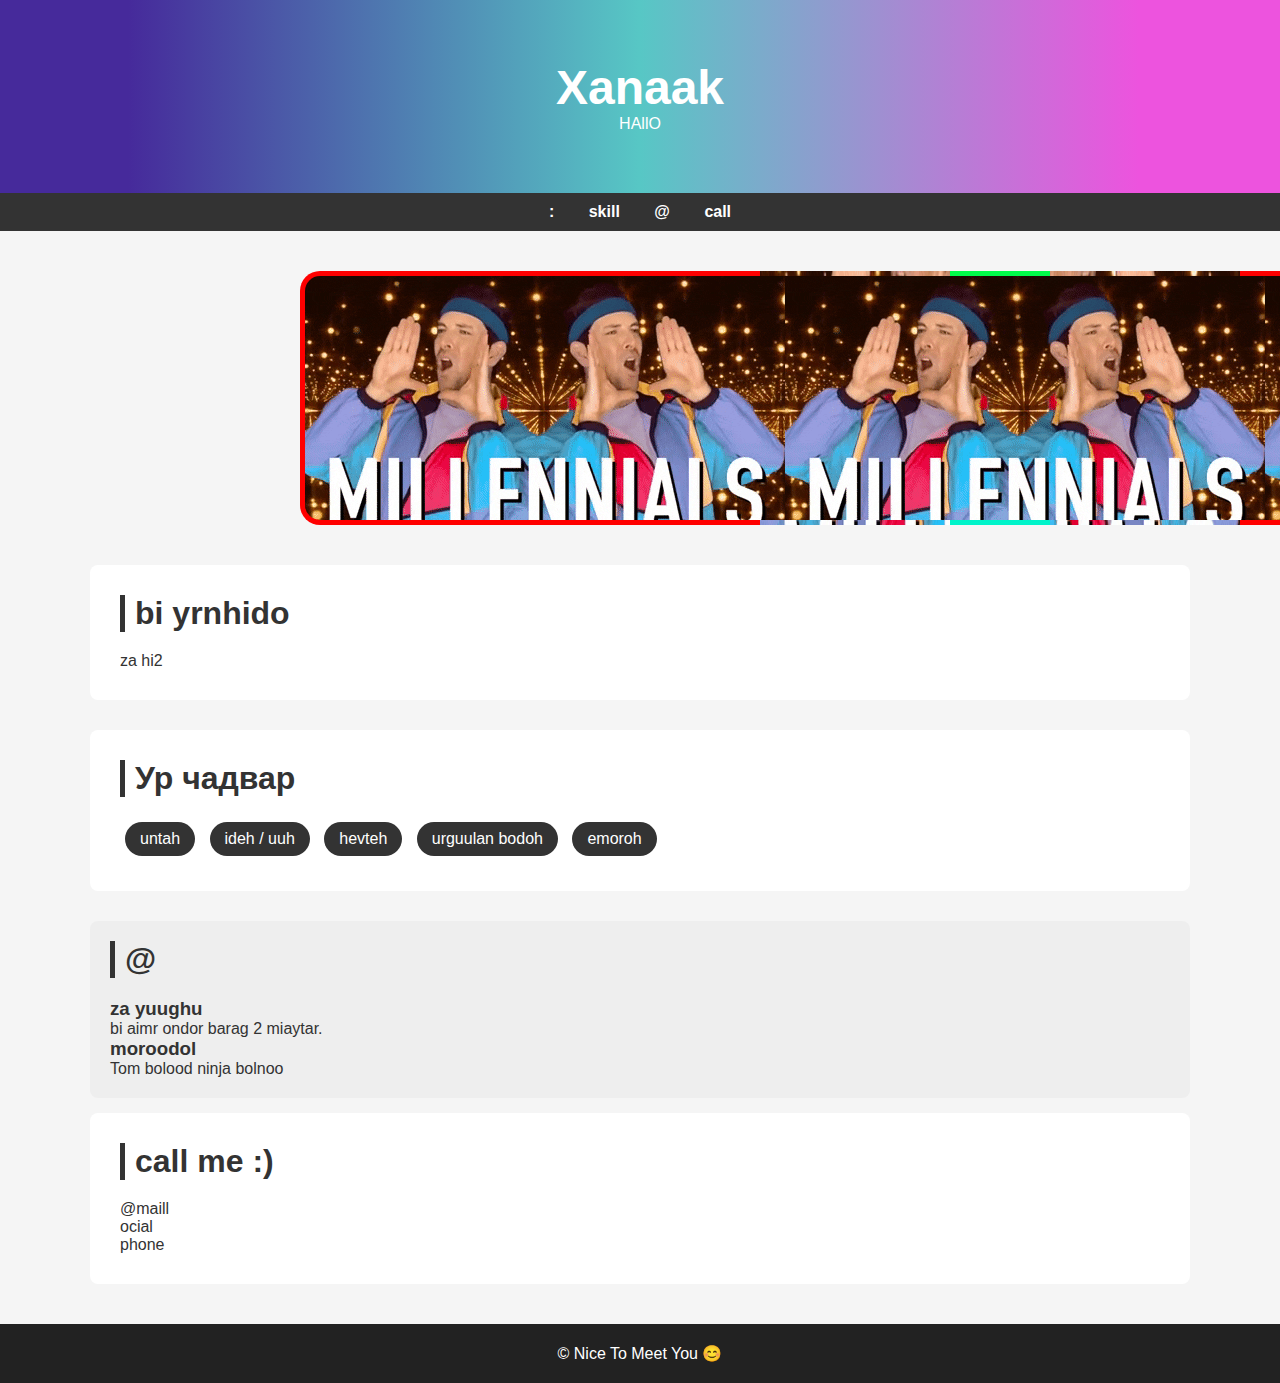
<file: index.html>
<!DOCTYPE html>
 <html lang="mn">
<head>
    <meta charset="UTF-8">
    <meta name="viewport" content="width=device-width, initial-scale=1.0">

    <title>hi</title>
    <link rel="stylesheet" href="index.css">
  </head>
<body>
  <header>
      <h1>Xanaak</h1>
      <p>HAllO</p>
  </header>
  
  <nav>
      <a href="#nuur"> : </a>
      <a href="#skill">skill</a>
      <a href="#xana">@</a>
      <a href="#call">call</a>
  </nav>
  <div class="card">
    <img src="gif 1.gif" alt="">
  </div>  
  
  <div class="container">
      <section id="nuur" class="nuur">
          <h2 class="section-title">bi yrnhido</h2>
          <p>
             za hi2
          </p>
      </section>
    </style>
  
      <section id="skill" class="skill">
          <h2 class="section-title">Ур чадвар</h2>
          <ul>
              <li>untah</li>
              <li>ideh / uuh</li>
              <li>hevteh</li>
              <li>urguulan bodoh</li>
              <li>emoroh</li>
          </ul>
      </section>
  
      <section id="xana" class="xana">
          <h2 class="section-title">@</h2>
  
          <div class="project-card">
              <h3> za yuughu </h3>
              <p>bi aimr ondor barag 2 miaytar.</p>
          </div>
  
          <div class="project-card">
              <h3>moroodol</h3>
              <p>Tom bolood ninja bolnoo </p>
          </div>
  
      </section>
  
      <section id="call" class="call">
          <h2 class="section-title">call me :)</h2>
          <p>@maill</p>
          <p> ocial</p>
          <p>phone</p>
      </section>
      
  
  </div>
  
  <footer>
      © Nice To Meet You 😊   
  </footer>
  
</body>
</html>
</file>
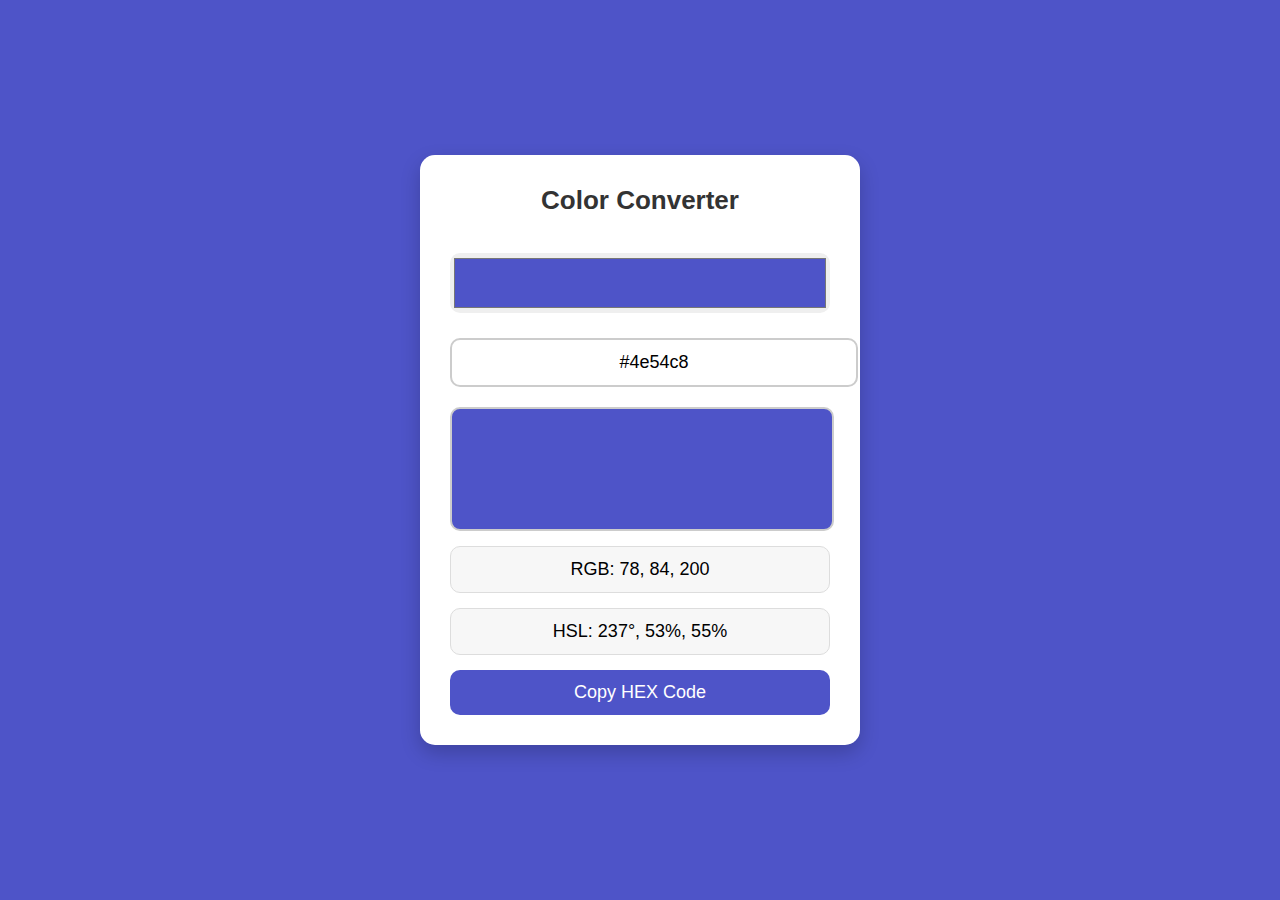
<file: neg.html>
<!DOCTYPE html>
<html lang="en">
  <head>
    <meta charset="UTF-8" />
    <meta name="viewport" content="width=device-width, initial-scale=1.0" />
    <title>Color Converter</title>

    <style>
      body {
        margin: 0;
        font-family: Arial, sans-serif;
        background: linear-gradient(135deg, #4e54c8, #8f94fb);
        height: 100vh;
        display: flex;
        justify-content: center;
        align-items: center;
      }

      .card {
        background: white;
        padding: 30px;
        width: 380px;
        border-radius: 15px;
        box-shadow: 0 8px 20px rgba(0, 0, 0, 0.2);
        text-align: center;
      }

      h2 {
        margin-top: 0;
        font-size: 26px;
        color: #333;
      }

      input[type="color"] {
        width: 100%;
        height: 60px;
        border: none;
        border-radius: 10px;
        cursor: pointer;
        margin: 15px 0;
      }

      input[type="text"] {
        width: 100%;
        padding: 12px;
        font-size: 18px;
        border-radius: 10px;
        border: 2px solid #ccc;
        text-align: center;
        margin-top: 10px;
      }

      #preview {
        width: 100%;
        height: 120px;
        border-radius: 10px;
        margin-top: 20px;
        border: 2px solid #ccc;
      }

      .valueBox {
        background: #f7f7f7;
        padding: 12px;
        border-radius: 10px;
        margin-top: 15px;
        font-size: 18px;
        border: 1px solid #ddd;
      }

      button {
        margin-top: 15px;
        width: 100%;
        padding: 12px;
        font-size: 18px;
        border: none;
        border-radius: 10px;
        cursor: pointer;
        background: #4e54c8;
        color: white;
        transition: 0.2s;
      }
    </style>
  </head>

  <body>
    <div class="card">
      <h2>Color Converter</h2>

      <!-- Color Picker -->
      <input type="color" id="colorPicker" value="#4e54c8" />

      <!-- HEX Input -->
      <input type="text" id="hexInput" value="#4e54c8" maxlength="7" />

      <!-- Preview -->
      <div id="preview"></div>

      <!-- RGB Output -->
      <div class="valueBox" id="rgbBox">RGB:</div>

      <!-- HSL Output -->
      <div class="valueBox" id="hslBox">HSL:</div>

      <!-- Copy HEX -->
      <button id="copyBtn">Copy HEX Code</button>
    </div>

    <script>
      const picker = document.getElementById("colorPicker");
      const hexInput = document.getElementById("hexInput");
      const preview = document.getElementById("preview");
      const rgbBox = document.getElementById("rgbBox");
      const hslBox = document.getElementById("hslBox");
      const copyBtn = document.getElementById("copyBtn");

      function hexToRgb(hex) {
        hex = hex.replace("#", "");
        const r = parseInt(hex.substring(0, 2), 16);
        const g = parseInt(hex.substring(2, 4), 16);
        const b = parseInt(hex.substring(4, 6), 16);
        return { r, g, b };
      }

      function rgbToHsl(r, g, b) {
        r /= 255;
        g /= 255;
        b /= 255;

        const max = Math.max(r, g, b);
        const min = Math.min(r, g, b);
        let h,
          s,
          l = (max + min) / 2;

        if (max === min) {
          h = s = 0;
        } else {
          const d = max - min;
          s = l > 0.5 ? d / (2 - max - min) : d / (max + min);

          switch (max) {
            case r:
              h = (g - b) / d + (g < b ? 6 : 0);
              break;
            case g:
              h = (b - r) / d + 2;
              break;
            case b:
              h = (r - g) / d + 4;
              break;
          }

          h *= 60;
        }

        return {
          h: Math.round(h),
          s: Math.round(s * 100),
          l: Math.round(l * 100),
        };
      }

      function updateValues(hex) {
        preview.style.background = hex;

        const rgb = hexToRgb(hex);
        const hsl = rgbToHsl(rgb.r, rgb.g, rgb.b);

        rgbBox.textContent = `RGB: ${rgb.r}, ${rgb.g}, ${rgb.b}`;
        hslBox.textContent = `HSL: ${hsl.h}°, ${hsl.s}%, ${hsl.l}%`;
      }

      picker.addEventListener("input", () => {
        const color = picker.value;
        hexInput.value = color;
        updateValues(color);
      });

      hexInput.addEventListener("input", () => {
        let val = hexInput.value;

        if (!val.startsWith("#")) val = "#" + val;

        if (/^#[0-9A-Fa-f]{6}$/.test(val)) {
          picker.value = val;
          updateValues(val);
        }
      });

      // Copy HEX to clipboard
      copyBtn.addEventListener("click", () => {
        navigator.clipboard.writeText(hexInput.value).then(() => {
          copyBtn.textContent = "Copied!";
          setTimeout(() => (copyBtn.textContent = "Copy HEX Code"), 1500);
        });
      });
      function updateValues(hex) {
  preview.style.background = hex;

  // 👉 BODY background солих
  document.body.style.background = hex;

  const rgb = hexToRgb(hex);
  const hsl = rgbToHsl(rgb.r, rgb.g, rgb.b);

  rgbBox.textContent = `RGB: ${rgb.r}, ${rgb.g}, ${rgb.b}`;
  hslBox.textContent = `HSL: ${hsl.h}°, ${hsl.s}%, ${hsl.l}%`;
}


      // Initialize on load
      updateValues(hexInput.value);
    </script>
  </body>
</html>
</file>
<file: index.css>
body {

    font-family: Arial, sans-serif;
    margin: 0;
    background:#f5f5f5;
    color: #333;
}
* {
    margin: 0;
    padding: 0;
    box-sizing: border-box;
}

header {
    background: #462a9b;
    background: linear-gradient(90deg, rgba(70, 42, 155, 1) 10%, rgba(87, 199, 197, 1) 50%, rgba(237, 83, 222, 1) 89%);
    color: #fff;
    padding: 60px 20px;
    text-align: center;
}
.card {
    width: 1400px;
    height: 254px;
    background-color: red;
    position: relative;
    margin-top: 100px;
    display: flex;
    place-content: center;
    place-items: center;
    overflow: hidden;
    border-radius: 20px;
    margin: 40px 300px;
  }
.card img {
    aspect-ratio: 180/244;

}

  .card h2 {
    z-index: 1;
    color: white;
    font-size: 2em;
  }

  .card::before {
    content: '';
    position: absolute;
    width: 100px;
    height: 200rem;
    background-image: linear-gradient(
      180deg,
      #ff0000,   
      #ff6d00,   
      #ffe600,   
      #00ff15,   
      #00f0ff,   
      #0037ff,   
      #7a00ff,   
      #ff00e6 
    );
    animation: 
    move 3s linear infinite,
    colorChange 5s linear infinite;
  }

  @keyframes move {
    from {
      transform: rotate(0deg);
    }

    to {
      transform: rotate(360deg);
    }
  }
    @keyframes colorChange {
        0%   { background-position: 0% 50%; }
  25%  { background-position: 50% 50%; }
  50%  { background-position: 100% 50%; }
  75%  { background-position: 50% 50%; }
  100% { background-position: 0% 50%; }
    }
  

  .card::after {
    content: '';
    position: absolute;
    background-image: url(gif\ 1.gif);
    background-color:black;
   
    
    object-fit: contain;
    inset: 5px;
    border-radius: 15px;
  } 



  
/* @keyframes changing {
    0% {
        background-position: 0% 81%;
    }

    50% {
        background-position: 100% 20%;
    }

    100% {
        background-position: 0% 81%;
    }
} */

header h1 {
    margin: 0;
    font-size: 48px;
}

nav {
    background: #333;
    padding: 10px;
    text-align: center;
}
nav a {
    color: white;
    margin: 0 15px;
    text-decoration: none;
    font-weight: bold;
}
nav a:hover {
    color: #ffcc00;
}

.container {
    width: 90%;
    max-width: 1100px;
    margin: 40px auto;
}

.section-title {
    font-size: 32px;
    margin-bottom: 20px;
    border-left: 5px solid #333;
    padding-left: 10px;
}

.nuur, .skill, .call {
    background: white;
    padding: 30px;
    margin-bottom: 30px;
    border-radius: 8px;
}

.skill ul {
    list-style: none;
    padding: 0;
}
.skill li {
    background: #333;
    color: white;
    display: inline-block;
    padding: 8px 15px;
    border-radius: 20px;
    margin: 5px;
}

.xana {
    background: #eee;
    padding: 20px;
    border-radius: 8px;
    margin-bottom: 15px;
}
.project-card h3 {
    margin-top: 0;
}

footer {
    text-align: center;
    padding: 20px;
    background: #222;
    color: white;
    margin-top: 40px;
}
</file>
